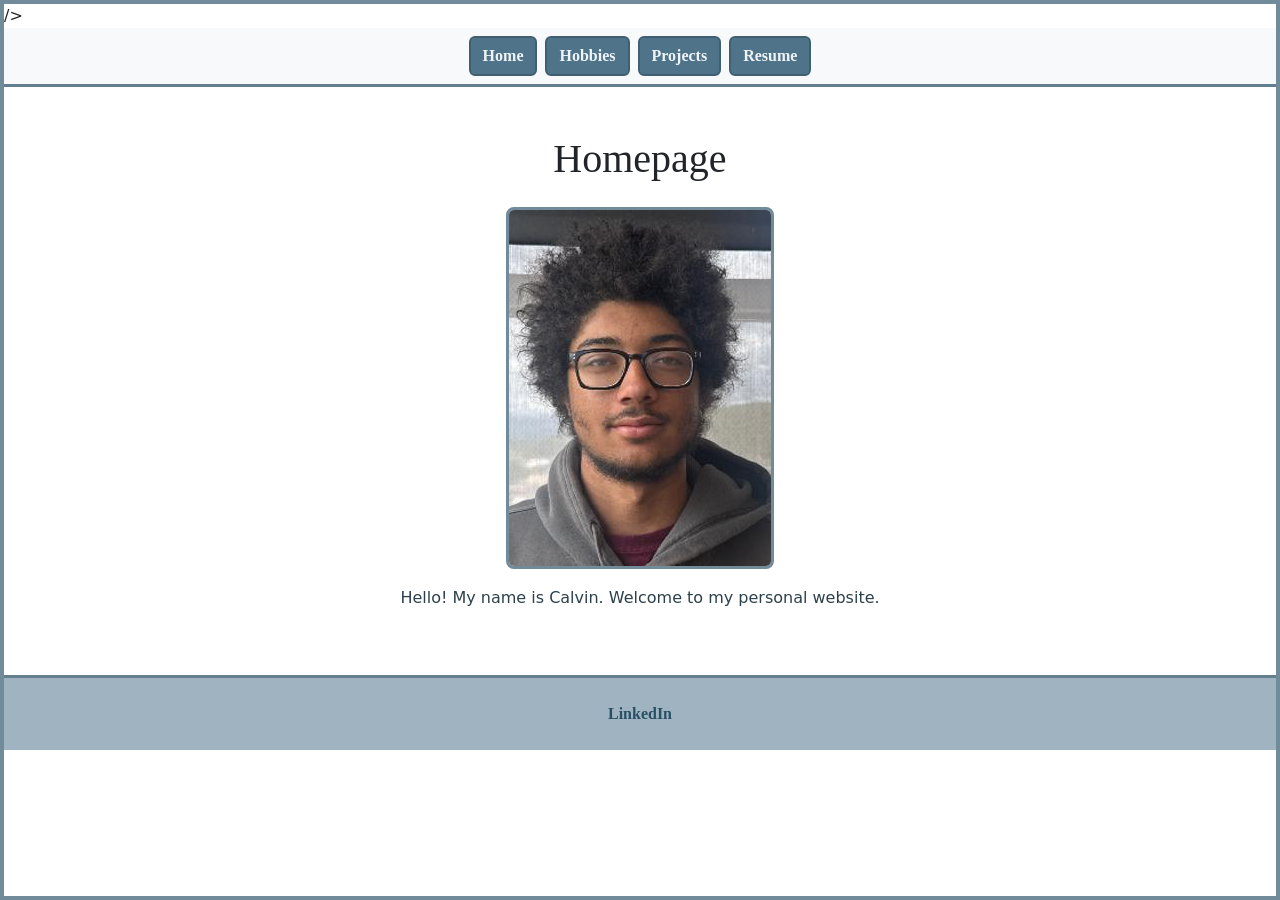
<file: index.html>
<!DOCTYPE html>
<html lang="en">
<head>
    <meta charset="UTF-8">
    <meta name="viewport" content="width=device-width, initial-scale=1.0">
    <title>Homepage</title>
    <link rel="stylesheet" href="../resources/css/styles.css">
    <link
    href="https://cdn.jsdelivr.net/npm/bootstrap@5.3.8/dist/css/bootstrap.min.css"
    rel="stylesheet">
    />
</head>

<body>

<header>
    <nav class="navbar bg-light">
        <div class="container-fluid d-flex justify-content-center flex-wrap gap-2">

            <a href="./index.html" class="btn btn-primary">
                Home
            </a>

            <a href="./hobbies.html" class="btn btn-primary">
                Hobbies
            </a>

            <a href="./projects.html" class="btn btn-primary">
                Projects
            </a>

            <a href="./resume.html" class="btn btn-primary">
                Resume
            </a>

        </div>
    </nav>
</header>

<main class="container my-5">

    <h1 class="text-center mb-4">Homepage</h1>

    <div class="row justify-content-center">
        <div class="col-12 col-md-8 col-lg-6 text-center">

            <img src="./resources/img/profile.jpg"
                 class="img-fluid"
                 alt="Photo of me">

            <p class="mt-3">
                Hello! My name is Calvin. Welcome to my personal website.
            </p>

        </div>
    </div>

</main>

<footer class="text-center py-4">
    <div class="container">
        <a href="https://www.linkedin.com/">
            LinkedIn
        </a>
    </div>
</footer>

</body>
</html>
</file>
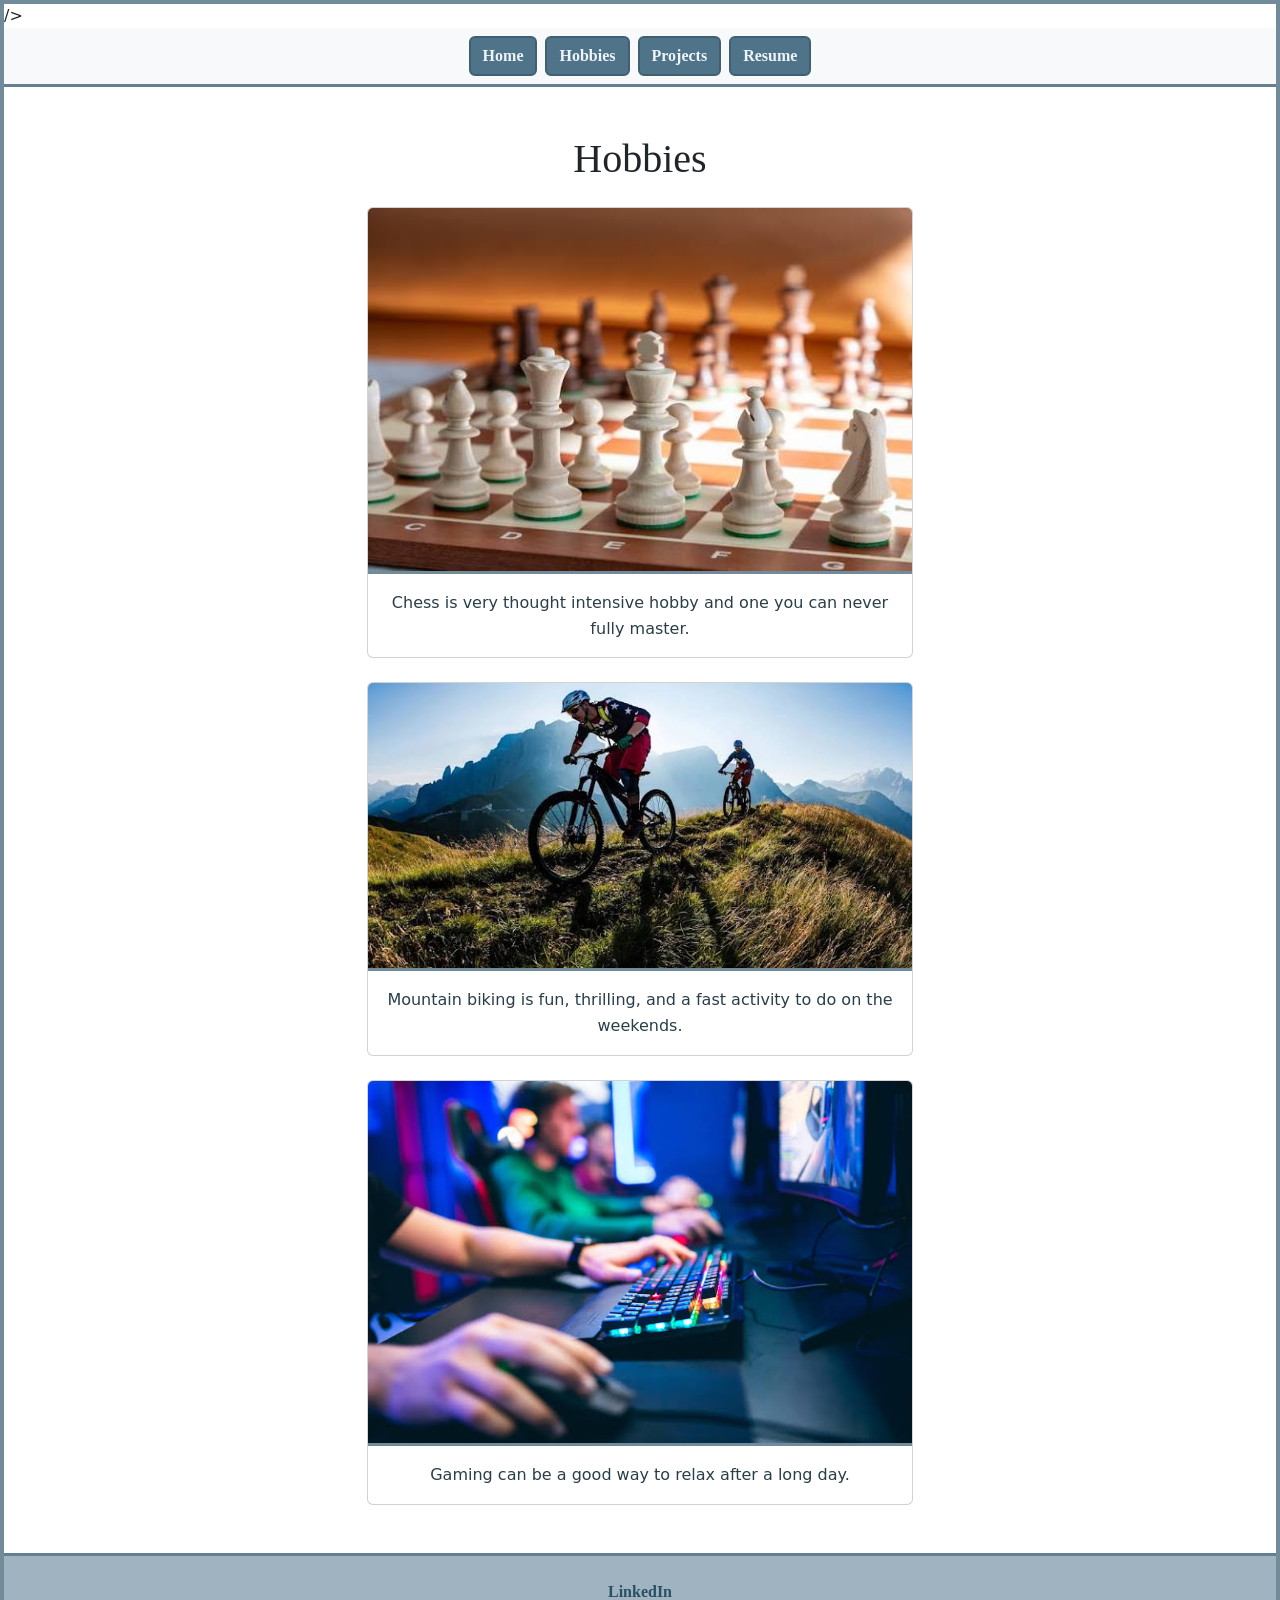
<file: hobbies.html>
<!DOCTYPE html>
<html lang="en">
<head>
    <meta charset="UTF-8">
    <meta name="viewport" content="width=device-width, initial-scale=1.0">
    <title>Hobbies</title>
    <link rel="stylesheet" href="../resources/css/styles.css">
    <link
    href="https://cdn.jsdelivr.net/npm/bootstrap@5.3.8/dist/css/bootstrap.min.css"
    rel="stylesheet">
    />
</head>

<body>

<header>
    <nav class="navbar bg-light">
        <div class="container-fluid d-flex justify-content-center flex-wrap gap-2">

            <a href="./index.html" class="btn btn-primary">
                Home
            </a>

            <a href="./hobbies.html" class="btn btn-primary">
                Hobbies
            </a>

            <a href="./projects.html" class="btn btn-primary">
                Projects
            </a>

            <a href="./resume.html" class="btn btn-primary">
                Resume
            </a>

        </div>
    </nav>
</header>

<main class="container my-5">

    <h1 class="text-center mb-4">Hobbies</h1>

    <div class="row justify-content-center">
        <div class="col-12 col-md-8 col-lg-6 text-center">
            

                <!-- Hobby 1 -->
                <div class="mx-auto" style="width: auto;">
                    <div class="card h-100 mb-4">
                        <img src="./resources/img/hobby1.jpg"
                            class="card-img-top img-fluid"
                            alt="Hobby 1">

                        <div class="card-body">

                            <p class="card-text">
                                Chess is very thought intensive hobby and one you can never fully master.
                            </p>
                        </div>
                    </div>
                </div>


                <!-- Hobby 2 -->
                <div class="mx-auto" style="width: auto;">
                    <div class="card h-100 mb-4">
                        <img src="./resources/img/hobby2.jpg"
                            class="card-img-top img-fluid"
                            alt="Hobby 2">

                        <div class="card-body">

                            <p class="card-text">
                                Mountain biking is fun, thrilling, and a fast activity to do on the weekends. 
                            </p>
                        </div>
                    </div>
                </div>


                <!-- Hobby 3 -->
                <div class="mx-auto" style="width: auto;">
                    <div class="card h-100">
                        <img src="./resources/img/hobby3.jpg"
                            class="card-img-top img-fluid"
                            alt="Hobby 3">

                        <div class="card-body">

                            <p class="card-text">
                                Gaming can be a good way to relax after a long day.
                            </p>
                        </div>
                    </div>
                </div>

            </div>
        </div>
    </div>

</main>

<footer class="text-center py-4">
    <div class="container">
        <a href="https://www.linkedin.com/">
            LinkedIn
        </a>
    </div>
</footer>

</body>
</html>
</file>
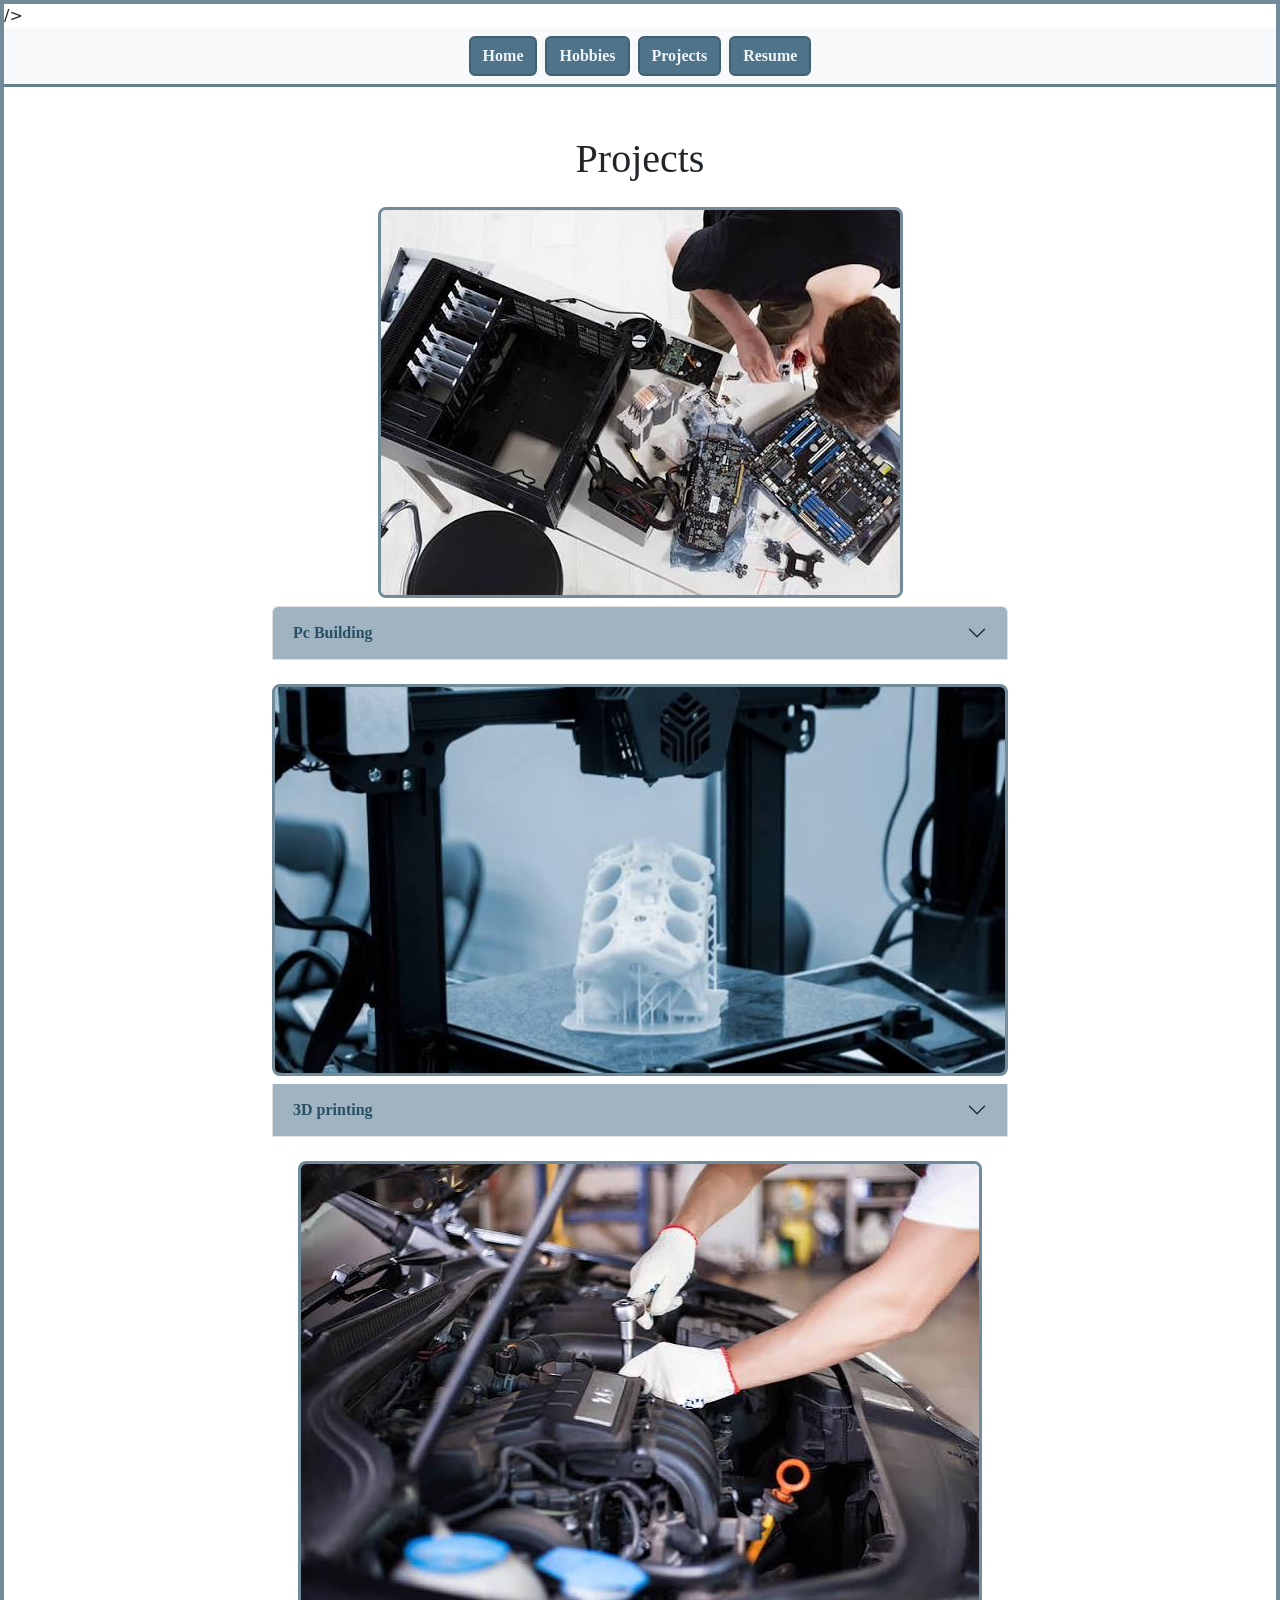
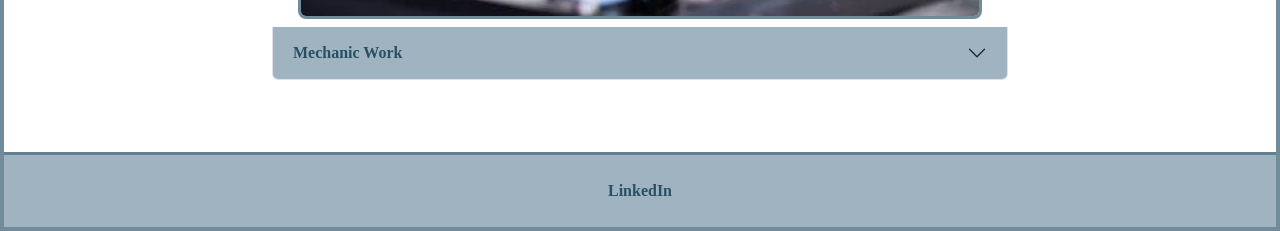
<file: projects.html>
<!DOCTYPE html>
<html lang="en">
<head>
    <meta charset="UTF-8">
    <meta name="viewport" content="width=device-width, initial-scale=1.0">
    <title>Projects</title>
    <link rel="stylesheet" href="../resources/css/styles.css">
    <link
    href="https://cdn.jsdelivr.net/npm/bootstrap@5.3.8/dist/css/bootstrap.min.css"
    rel="stylesheet">
    />
</head>

<body>

    <header>
        <nav class="navbar bg-light">
            <div class="container-fluid d-flex justify-content-center flex-wrap gap-2">

                <a href="./index.html" class="btn btn-primary">
                    Home
                </a>

                <a href="./hobbies.html" class="btn btn-primary">
                    Hobbies
                </a>

                <a href="./projects.html" class="btn btn-primary">
                    Projects
                </a>

                <a href="./resume.html" class="btn btn-primary">
                    Resume
                </a>

            </div>
        </nav>
    </header>

    <!-- Main Content -->
<main class="container my-5">

    <h1 class="text-center mb-4">Projects</h1>

    <div class="row justify-content-center">
        <div class="col-12 col-md-10 col-lg-8">

            <div class="accordion" id="projectsAccordion">

                <!-- Project 1 -->
                <img src="./resources/img/project1.jpg"
                     class="img-fluid d-block mx-auto mb-2"
                     alt="Project 1">

                <div class="accordion-item mb-4">

                    <h2 class="accordion-header" id="headingOne">
                        <button class="accordion-button collapsed"
                                type="button"
                                data-bs-toggle="collapse"
                                data-bs-target="#collapseOne"
                                aria-expanded="false"
                                aria-controls="collapseOne">

                            Pc Building

                        </button>
                    </h2>

                    <div id="collapseOne"
                         class="accordion-collapse collapse"
                         aria-labelledby="headingOne"
                         data-bs-parent="#projectsAccordion">

                        <div class="accordion-body">
                            <p>
                                This project takes a lot of time and detail to get everything perfect and accounted for to finish the build and have it function well.
                            </p>

                            <a href="https://pcpartpicker.com/">
                                Additional Resource
                            </a>
                        </div>

                    </div>
                </div>


                <!-- Project 2 -->
                <img src="./resources/img/project2.jpg"
                     class="img-fluid d-block mx-auto mb-2"
                     alt="Project 2">

                <div class="accordion-item mb-4">

                    <h2 class="accordion-header" id="headingTwo">
                        <button class="accordion-button collapsed"
                                type="button"
                                data-bs-toggle="collapse"
                                data-bs-target="#collapseTwo"
                                aria-expanded="false"
                                aria-controls="collapseTwo">

                            3D printing

                        </button>
                    </h2>

                    <div id="collapseTwo"
                         class="accordion-collapse collapse"
                         aria-labelledby="headingTwo"
                         data-bs-parent="#projectsAccordion">

                        <div class="accordion-body">
                            <p>
                                3D printing can take hours of designing and testing but the end result is always worth it.
                            </p>

                            <a href="https://www.thingiverse.com/">
                                Additional Resource
                            </a>
                        </div>

                    </div>
                </div>


                <!-- Project 3 -->
                <img src="./resources/img/project3.jpg"
                     class="img-fluid d-block mx-auto mb-2"
                     alt="Project 3">

                <div class="accordion-item mb-4">

                    <h2 class="accordion-header" id="headingThree">
                        <button class="accordion-button collapsed"
                                type="button"
                                data-bs-toggle="collapse"
                                data-bs-target="#collapseThree"
                                aria-expanded="false"
                                aria-controls="collapseThree">

                            Mechanic Work

                        </button>
                    </h2>

                    <div id="collapseThree"
                         class="accordion-collapse collapse"
                         aria-labelledby="headingThree"
                         data-bs-parent="#projectsAccordion">

                        <div class="accordion-body">
                            <p>
                                Fixing up a vehicle is a lot of work but can be accomplished with a calm head and a plan.
                            </p>

                            <a href="https://www.oreillyauto.com/?srsltid=AU7gw4UXnGyc3wCINex7Xe6O0UfpY2taQDqhdkMpt4QflRyoKARuETui">
                                Additional Resource
                            </a>
                        </div>

                    </div>
                </div>

            </div>

        </div>
    </div>

</main>

<footer class="text-center py-4">
    <div class="container">
        <a href="https://www.linkedin.com/">
            LinkedIn
        </a>
    </div>
</footer>

<script
    src="https://cdn.jsdelivr.net/npm/bootstrap@5.3.8/dist/js/bootstrap.bundle.min.js">
</script>

</body>
</html>
</file>
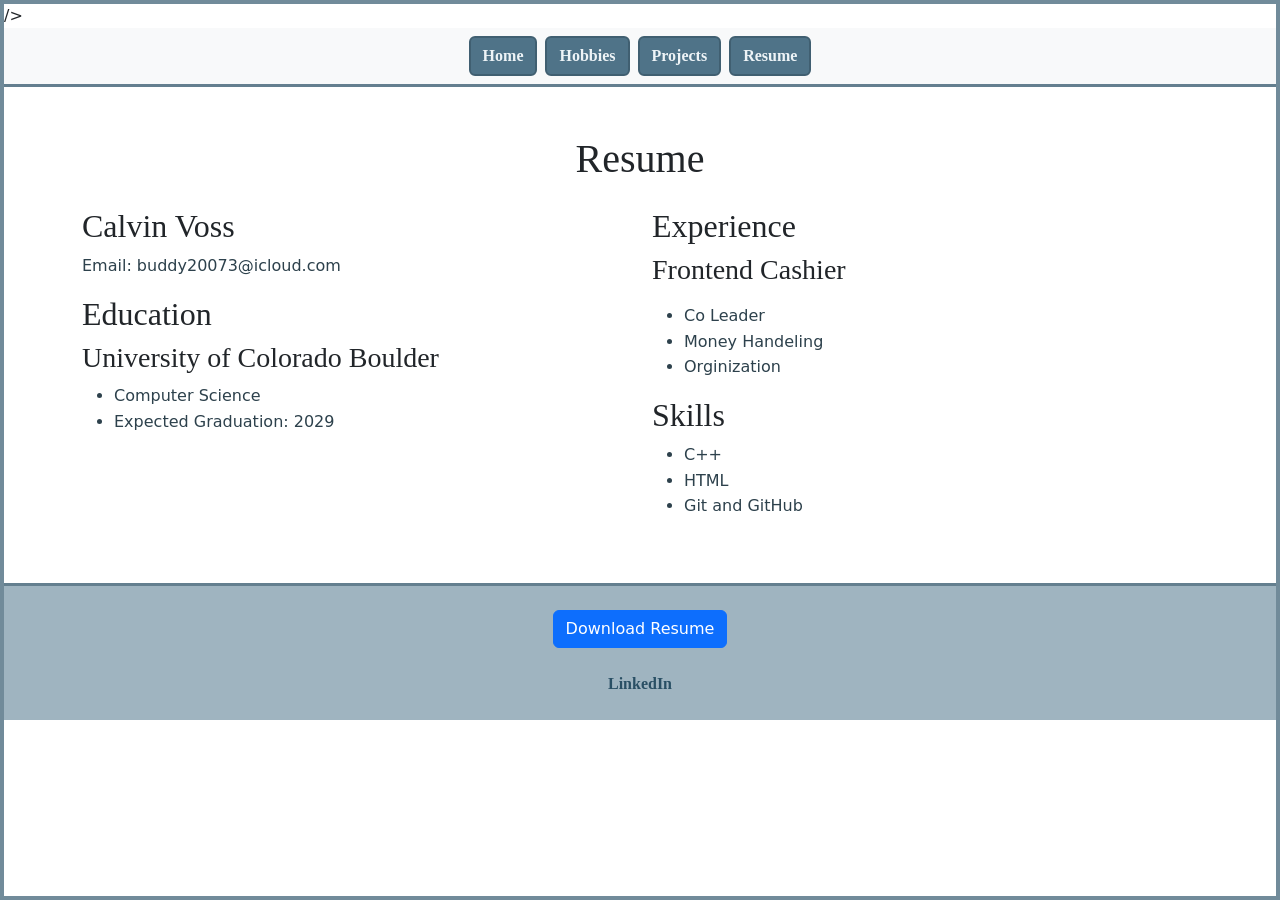
<file: resume.html>
<!DOCTYPE html>
<html lang="en">
<head>
    <meta charset="UTF-8">
    <meta name="viewport" content="width=device-width, initial-scale=1.0">
    <title>Resume</title>
    <link rel="stylesheet" href="../resources/css/styles.css">
    <link
    href="https://cdn.jsdelivr.net/npm/bootstrap@5.3.8/dist/css/bootstrap.min.css"
    rel="stylesheet">
    />
</head>

<body>

<header>
    <nav class="navbar bg-light">
        <div class="container-fluid d-flex justify-content-center flex-wrap gap-2">

            <a href="./home.html" class="btn btn-primary">
                Home
            </a>

            <a href="./hobbies.html" class="btn btn-primary">
                Hobbies
            </a>

            <a href="./projects.html" class="btn btn-primary">
                Projects
            </a>

            <a href="./resume.html" class="btn btn-primary">
                Resume
            </a>

        </div>
    </nav>
</header>

<main class="container my-5">

    <h1 class="text-center mb-4">Resume</h1>

    <div class="row g-4">

        <!-- Left side -->
        <div class="col-12 col-md-6">

            <section>
                <h2>Calvin Voss</h2>
                <p>Email: buddy20073@icloud.com</p>
            </section>

            <section>
                <h2>Education</h2>

                <h3>University of Colorado Boulder</h3>

                <ul>
                <li>Computer Science</li>
                <li>Expected Graduation: 2029</li>
                </ul>
            </section>


        </div>


        <!-- Right side -->
        <div class="col-12 col-md-6">

            <section>
                <h2>Experience</h2>

                <h3>Frontend Cashier</h3>
                <p></p>

                <ul>
                    <li>Co Leader</li>
                    <li>Money Handeling</li>
                    <li>Orginization</li>
                </ul>
            </section>

            <section>
                <h2>Skills</h2>

                <ul>
                    <li>C++</li>
                    <li>HTML</li>
                    <li>Git and GitHub</li>
                </ul>
            </section>


        </div>

    </div>
</main>

<footer class="text-center py-4">
    <div class="text-center mb-4">
        <a href="./resources/img/Resume.pdf"
        class="btn btn-primary"
        download>
        Download Resume
        </a>
    </div>
    <div class="container">
        <a href="https://www.linkedin.com/">
            LinkedIn
        </a>
    </div>
</footer>

</body>
</html>
</file>
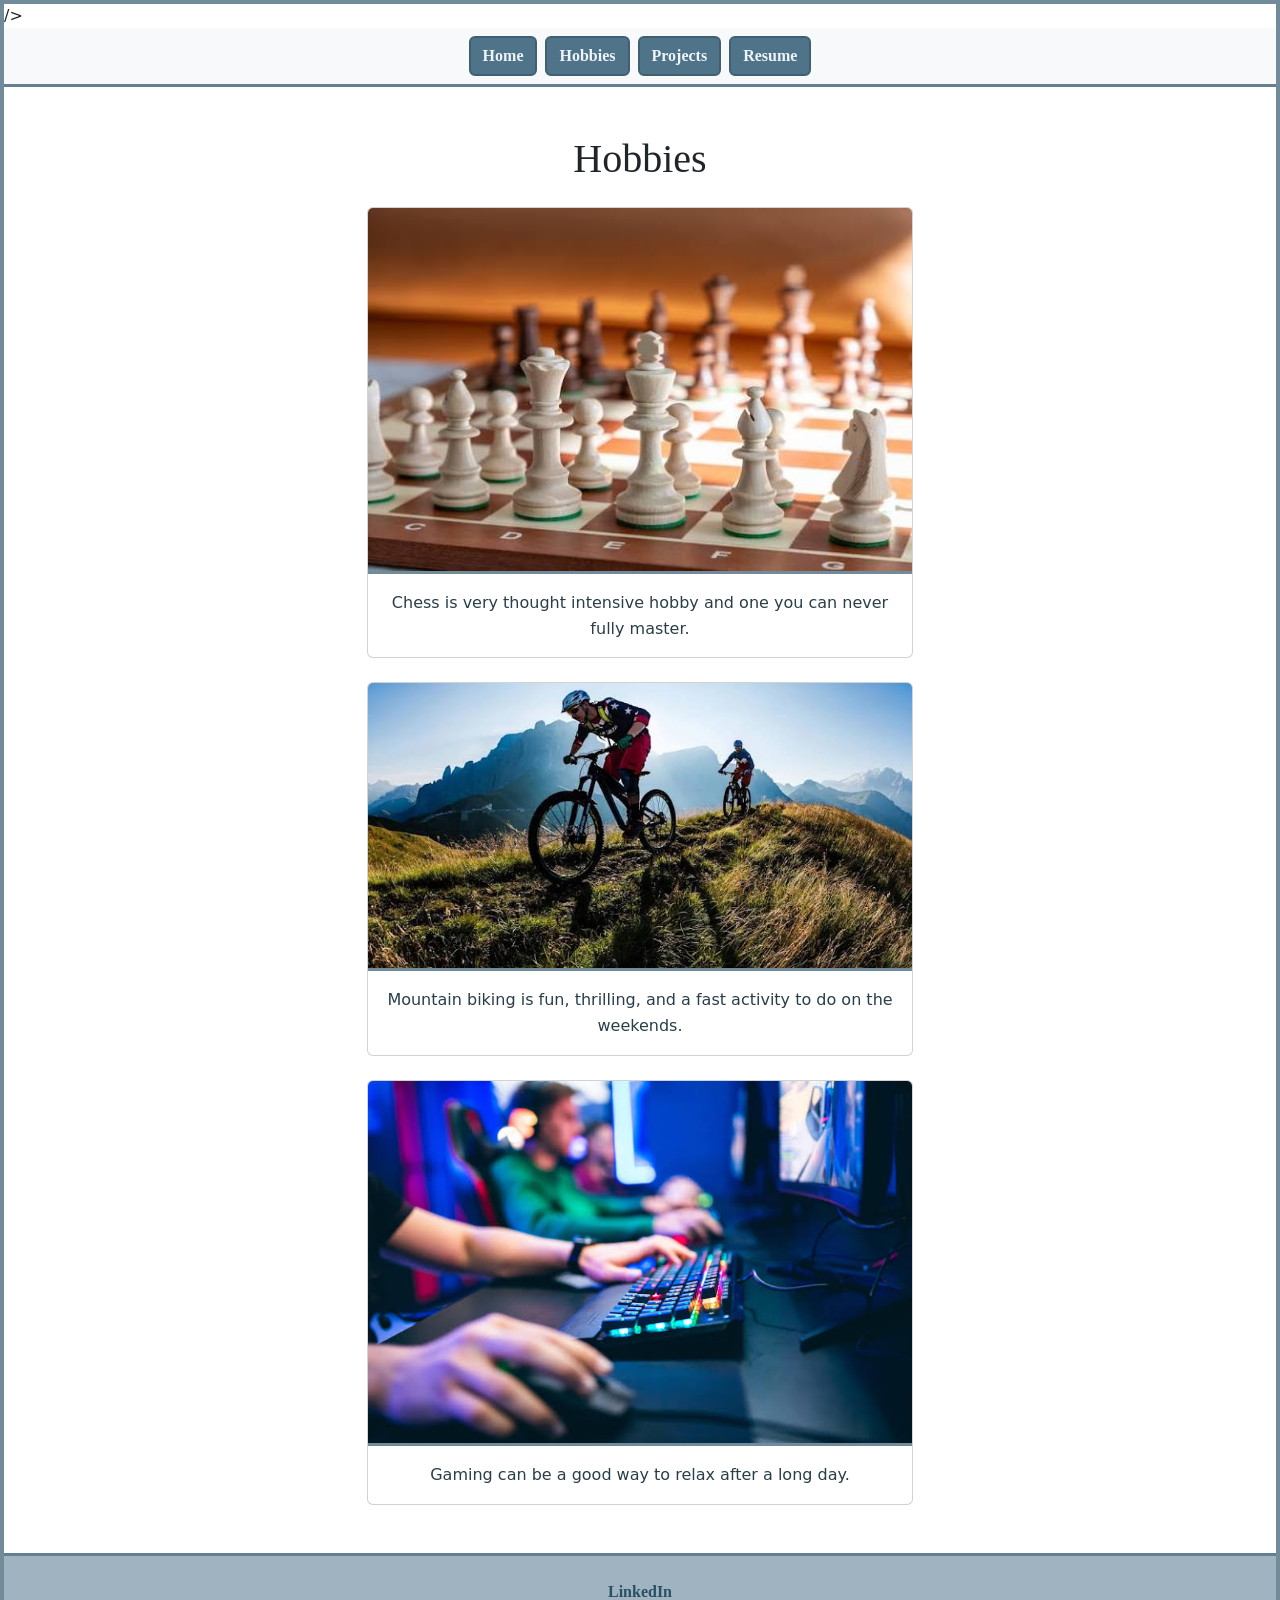
<file: views/hobbies.html>
<!DOCTYPE html>
<html lang="en">
<head>
    <meta charset="UTF-8">
    <meta name="viewport" content="width=device-width, initial-scale=1.0">
    <title>Hobbies</title>
    <link rel="stylesheet" href="../resources/css/styles.css">
    <link
    href="https://cdn.jsdelivr.net/npm/bootstrap@5.3.8/dist/css/bootstrap.min.css"
    rel="stylesheet">
    />
</head>

<body>

<header>
    <nav class="navbar bg-light">
        <div class="container-fluid d-flex justify-content-center flex-wrap gap-2">

            <a href="./home.html" class="btn btn-primary">
                Home
            </a>

            <a href="./hobbies.html" class="btn btn-primary">
                Hobbies
            </a>

            <a href="./projects.html" class="btn btn-primary">
                Projects
            </a>

            <a href="./resume.html" class="btn btn-primary">
                Resume
            </a>

        </div>
    </nav>
</header>

<main class="container my-5">

    <h1 class="text-center mb-4">Hobbies</h1>

    <div class="row justify-content-center">
        <div class="col-12 col-md-8 col-lg-6 text-center">
            

                <!-- Hobby 1 -->
                <div class="mx-auto" style="width: auto;">
                    <div class="card h-100 mb-4">
                        <img src="../resources/img/hobby1.jpg"
                            class="card-img-top img-fluid"
                            alt="Hobby 1">

                        <div class="card-body">

                            <p class="card-text">
                                Chess is very thought intensive hobby and one you can never fully master.
                            </p>
                        </div>
                    </div>
                </div>


                <!-- Hobby 2 -->
                <div class="mx-auto" style="width: auto;">
                    <div class="card h-100 mb-4">
                        <img src="../resources/img/hobby2.jpg"
                            class="card-img-top img-fluid"
                            alt="Hobby 2">

                        <div class="card-body">

                            <p class="card-text">
                                Mountain biking is fun, thrilling, and a fast activity to do on the weekends. 
                            </p>
                        </div>
                    </div>
                </div>


                <!-- Hobby 3 -->
                <div class="mx-auto" style="width: auto;">
                    <div class="card h-100">
                        <img src="../resources/img/hobby3.jpg"
                            class="card-img-top img-fluid"
                            alt="Hobby 3">

                        <div class="card-body">

                            <p class="card-text">
                                Gaming can be a good way to relax after a long day.
                            </p>
                        </div>
                    </div>
                </div>

            </div>
        </div>
    </div>

</main>

<footer class="text-center py-4">
    <div class="container">
        <a href="https://www.linkedin.com/">
            LinkedIn
        </a>
    </div>
</footer>

</body>
</html>
</file>
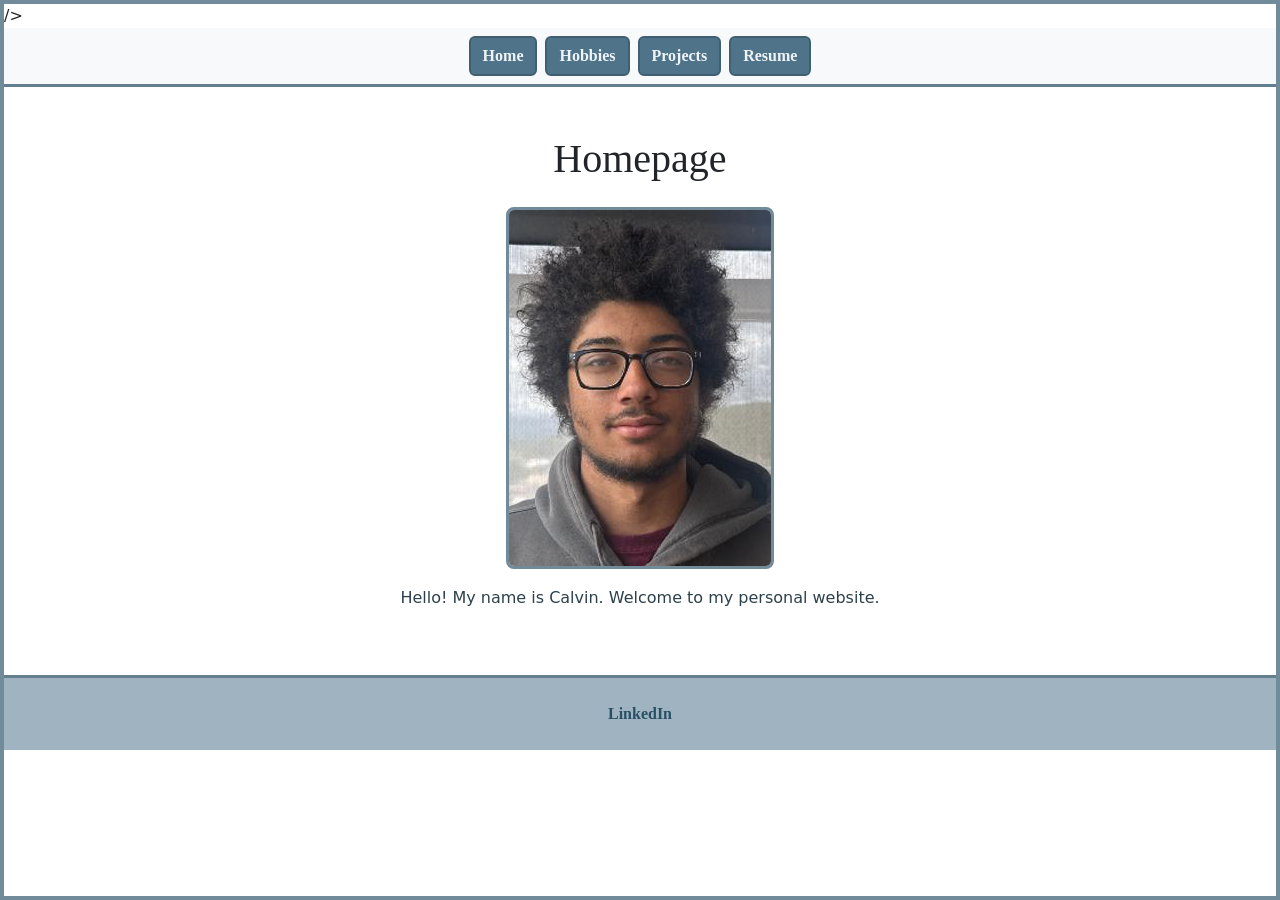
<file: views/home.html>
<!DOCTYPE html>
<html lang="en">
<head>
    <meta charset="UTF-8">
    <meta name="viewport" content="width=device-width, initial-scale=1.0">
    <title>Homepage</title>
    <link rel="stylesheet" href="../resources/css/styles.css">
    <link
    href="https://cdn.jsdelivr.net/npm/bootstrap@5.3.8/dist/css/bootstrap.min.css"
    rel="stylesheet">
    />
</head>

<body>

<header>
    <nav class="navbar bg-light">
        <div class="container-fluid d-flex justify-content-center flex-wrap gap-2">

            <a href="./home.html" class="btn btn-primary">
                Home
            </a>

            <a href="./hobbies.html" class="btn btn-primary">
                Hobbies
            </a>

            <a href="./projects.html" class="btn btn-primary">
                Projects
            </a>

            <a href="./resume.html" class="btn btn-primary">
                Resume
            </a>

        </div>
    </nav>
</header>

<main class="container my-5">

    <h1 class="text-center mb-4">Homepage</h1>

    <div class="row justify-content-center">
        <div class="col-12 col-md-8 col-lg-6 text-center">

            <img src="../resources/img/profile.jpg"
                 class="img-fluid"
                 alt="Photo of me">

            <p class="mt-3">
                Hello! My name is Calvin. Welcome to my personal website.
            </p>

        </div>
    </div>

</main>

<footer class="text-center py-4">
    <div class="container">
        <a href="https://www.linkedin.com/">
            LinkedIn
        </a>
    </div>
</footer>

</body>
</html>
</file>
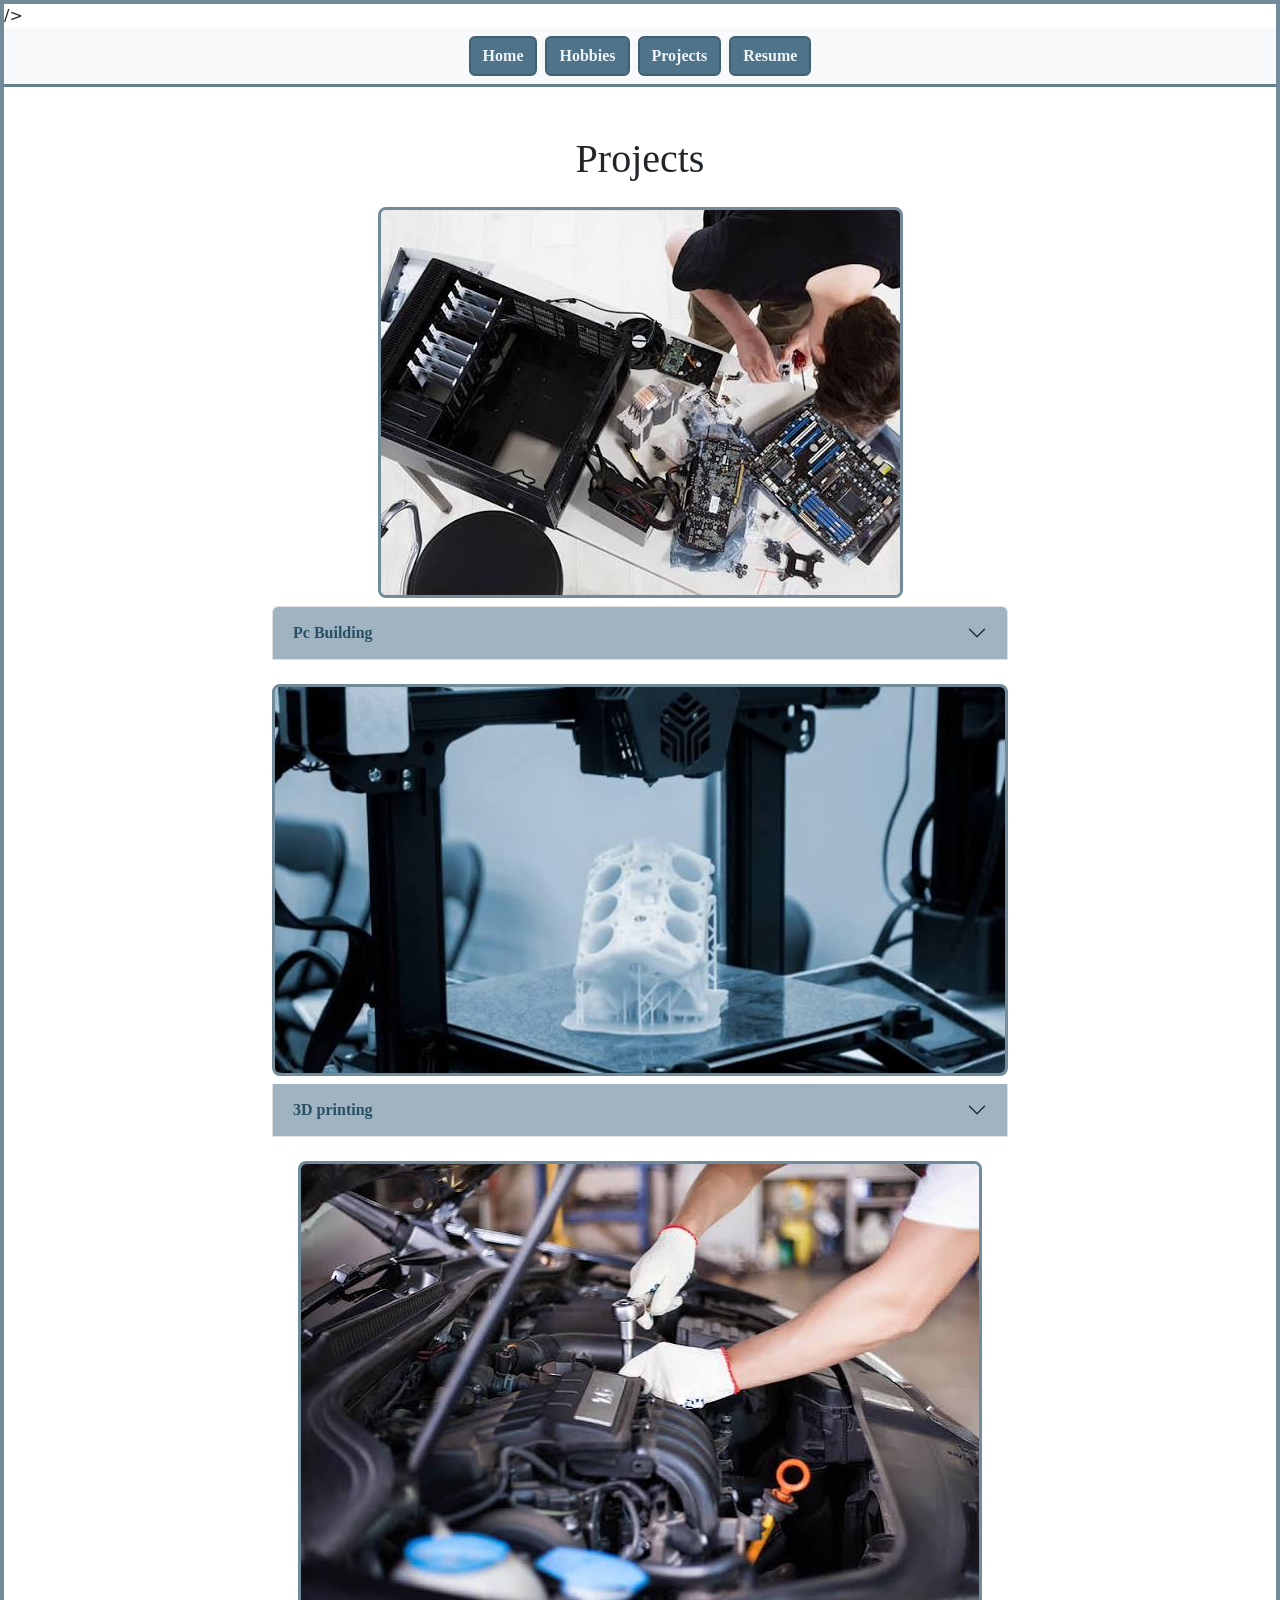
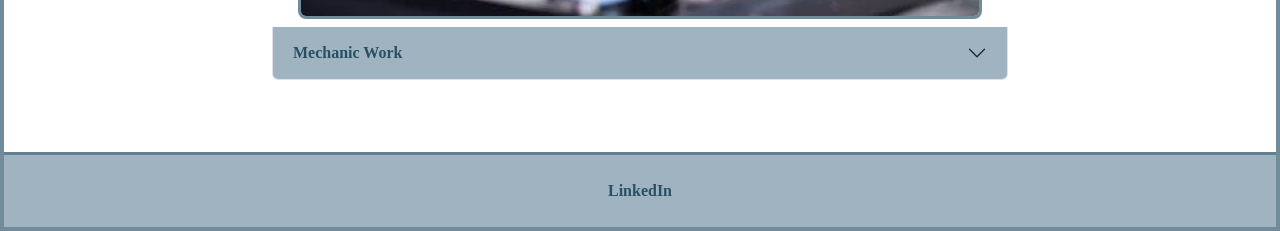
<file: views/projects.html>
<!DOCTYPE html>
<html lang="en">
<head>
    <meta charset="UTF-8">
    <meta name="viewport" content="width=device-width, initial-scale=1.0">
    <title>Projects</title>
    <link rel="stylesheet" href="../resources/css/styles.css">
    <link
    href="https://cdn.jsdelivr.net/npm/bootstrap@5.3.8/dist/css/bootstrap.min.css"
    rel="stylesheet">
    />
</head>

<body>

    <header>
        <nav class="navbar bg-light">
            <div class="container-fluid d-flex justify-content-center flex-wrap gap-2">

                <a href="./home.html" class="btn btn-primary">
                    Home
                </a>

                <a href="./hobbies.html" class="btn btn-primary">
                    Hobbies
                </a>

                <a href="./projects.html" class="btn btn-primary">
                    Projects
                </a>

                <a href="./resume.html" class="btn btn-primary">
                    Resume
                </a>

            </div>
        </nav>
    </header>

    <!-- Main Content -->
<main class="container my-5">

    <h1 class="text-center mb-4">Projects</h1>

    <div class="row justify-content-center">
        <div class="col-12 col-md-10 col-lg-8">

            <div class="accordion" id="projectsAccordion">

                <!-- Project 1 -->
                <img src="../resources/img/project1.jpg"
                     class="img-fluid d-block mx-auto mb-2"
                     alt="Project 1">

                <div class="accordion-item mb-4">

                    <h2 class="accordion-header" id="headingOne">
                        <button class="accordion-button collapsed"
                                type="button"
                                data-bs-toggle="collapse"
                                data-bs-target="#collapseOne"
                                aria-expanded="false"
                                aria-controls="collapseOne">

                            Pc Building

                        </button>
                    </h2>

                    <div id="collapseOne"
                         class="accordion-collapse collapse"
                         aria-labelledby="headingOne"
                         data-bs-parent="#projectsAccordion">

                        <div class="accordion-body">
                            <p>
                                This project takes a lot of time and detail to get everything perfect and accounted for to finish the build and have it function well.
                            </p>

                            <a href="https://pcpartpicker.com/">
                                Additional Resource
                            </a>
                        </div>

                    </div>
                </div>


                <!-- Project 2 -->
                <img src="../resources/img/project2.jpg"
                     class="img-fluid d-block mx-auto mb-2"
                     alt="Project 2">

                <div class="accordion-item mb-4">

                    <h2 class="accordion-header" id="headingTwo">
                        <button class="accordion-button collapsed"
                                type="button"
                                data-bs-toggle="collapse"
                                data-bs-target="#collapseTwo"
                                aria-expanded="false"
                                aria-controls="collapseTwo">

                            3D printing

                        </button>
                    </h2>

                    <div id="collapseTwo"
                         class="accordion-collapse collapse"
                         aria-labelledby="headingTwo"
                         data-bs-parent="#projectsAccordion">

                        <div class="accordion-body">
                            <p>
                                3D printing can take hours of designing and testing but the end result is always worth it.
                            </p>

                            <a href="https://www.thingiverse.com/">
                                Additional Resource
                            </a>
                        </div>

                    </div>
                </div>


                <!-- Project 3 -->
                <img src="../resources/img/project3.jpg"
                     class="img-fluid d-block mx-auto mb-2"
                     alt="Project 3">

                <div class="accordion-item mb-4">

                    <h2 class="accordion-header" id="headingThree">
                        <button class="accordion-button collapsed"
                                type="button"
                                data-bs-toggle="collapse"
                                data-bs-target="#collapseThree"
                                aria-expanded="false"
                                aria-controls="collapseThree">

                            Mechanic Work

                        </button>
                    </h2>

                    <div id="collapseThree"
                         class="accordion-collapse collapse"
                         aria-labelledby="headingThree"
                         data-bs-parent="#projectsAccordion">

                        <div class="accordion-body">
                            <p>
                                Fixing up a vehicle is a lot of work but can be accomplished with a calm head and a plan.
                            </p>

                            <a href="https://www.oreillyauto.com/?srsltid=AU7gw4UXnGyc3wCINex7Xe6O0UfpY2taQDqhdkMpt4QflRyoKARuETui">
                                Additional Resource
                            </a>
                        </div>

                    </div>
                </div>

            </div>

        </div>
    </div>

</main>

<footer class="text-center py-4">
    <div class="container">
        <a href="https://www.linkedin.com/">
            LinkedIn
        </a>
    </div>
</footer>

<script
    src="https://cdn.jsdelivr.net/npm/bootstrap@5.3.8/dist/js/bootstrap.bundle.min.js">
</script>

</body>
</html>
</file>
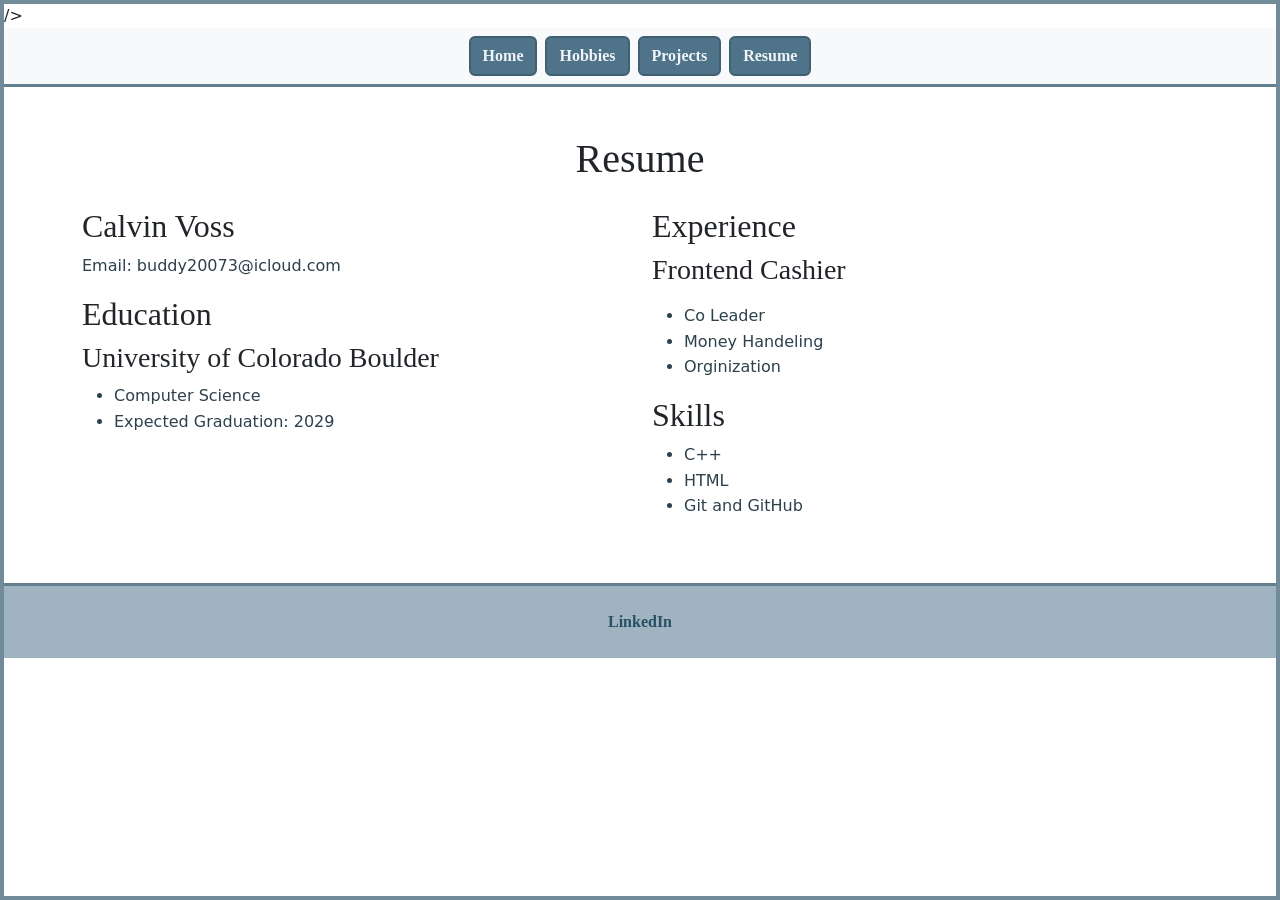
<file: views/resume.html>
<!DOCTYPE html>
<html lang="en">
<head>
    <meta charset="UTF-8">
    <meta name="viewport" content="width=device-width, initial-scale=1.0">
    <title>Resume</title>
    <link rel="stylesheet" href="../resources/css/styles.css">
    <link
    href="https://cdn.jsdelivr.net/npm/bootstrap@5.3.8/dist/css/bootstrap.min.css"
    rel="stylesheet">
    />
</head>

<body>

<header>
    <nav class="navbar bg-light">
        <div class="container-fluid d-flex justify-content-center flex-wrap gap-2">

            <a href="./home.html" class="btn btn-primary">
                Home
            </a>

            <a href="./hobbies.html" class="btn btn-primary">
                Hobbies
            </a>

            <a href="./projects.html" class="btn btn-primary">
                Projects
            </a>

            <a href="./resume.html" class="btn btn-primary">
                Resume
            </a>

        </div>
    </nav>
</header>

<main class="container my-5">

    <h1 class="text-center mb-4">Resume</h1>

    <div class="row g-4">

        <!-- Left side -->
        <div class="col-12 col-md-6">

            <section>
                <h2>Calvin Voss</h2>
                <p>Email: buddy20073@icloud.com</p>
            </section>

            <section>
                <h2>Education</h2>

                <h3>University of Colorado Boulder</h3>

                <ul>
                <li>Computer Science</li>
                <li>Expected Graduation: 2029</li>
                </ul>
            </section>


        </div>


        <!-- Right side -->
        <div class="col-12 col-md-6">

            <section>
                <h2>Experience</h2>

                <h3>Frontend Cashier</h3>
                <p></p>

                <ul>
                    <li>Co Leader</li>
                    <li>Money Handeling</li>
                    <li>Orginization</li>
                </ul>
            </section>

            <section>
                <h2>Skills</h2>

                <ul>
                    <li>C++</li>
                    <li>HTML</li>
                    <li>Git and GitHub</li>
                </ul>
            </section>


        </div>

    </div>
</main>

<footer class="text-center py-4">
    <div class="container">
        <a href="https://www.linkedin.com/">
            LinkedIn
        </a>
    </div>
</footer>

</body>
</html>
</file>
<file: resources/css/styles.css>
/* ---------- Entire Website ---------- */

body {
    margin: 30px;
    padding: 0;

    background-color: #b8cbd6;
    border: 4px solid #718b9a;

    font-family: Arial, Helvetica, sans-serif;
    color: #243640;

    min-height: 100vh;
}


/* ---------- Navigation Bar ---------- */

.navbar {
    background-color: #9fb4c0 !important;
    border-bottom: 3px solid #647f8f;
    padding: 15px;
}

.navbar .btn {
    background-color: #4f7388;
    border: 2px solid #405f71;

    color: #eef4f7;

    font-family: Georgia, "Times New Roman", serif;
    font-weight: bold;
}

.navbar .btn:hover {
    background-color: #365b70;
    border-color: #304f60;
    color: #ffffff;
}


/* ---------- Main Content ---------- */

main {
    margin-top: 40px;
    margin-bottom: 40px;
}


/* ---------- Headers ---------- */

h1 {
    text-align: center;

    font-family: Georgia, "Times New Roman", serif;
    color: #294f64;

    margin-bottom: 35px;
}

h2,
h3 {
    font-family: Georgia, "Times New Roman", serif;
    color: #365e73;
}


/* ---------- Text ---------- */

p,
li {
    color: #2d414c;
    line-height: 1.6;
}


/* ---------- Images ---------- */

img {
    max-width: 100%;
    height: auto;

    border: 3px solid #718b9a;
    border-radius: 8px;
}


/* ---------- Hobby Cards ---------- */

.card {
    background-color: #a9bec9;

    border: 2px solid #718b9a;
    border-radius: 8px;
}

.card-title {
    color: #294f64;
}

.card-text {
    color: #293e49;
}

.card-img-top {
    width: 100%;
    height: 250px;

    object-fit: cover;

    border: none;
    border-bottom: 3px solid #718b9a;
    border-radius: 6px 6px 0 0;
}


/* ---------- Project Accordion ---------- */

.accordion-item {
    background-color: #a9bec9;
    border: 2px solid #718b9a;
}

.accordion-button {
    background-color: #91aab8;
    color: #243f4f;

    font-family: Georgia, "Times New Roman", serif;
    font-weight: bold;
}

.accordion-button.collapsed {
    background-color: #9fb4c0;
    color: #294f64;
}

.accordion-button:not(.collapsed) {
    background-color: #7898aa;
    color: #173747;
}

.accordion-button:hover {
    background-color: #88a4b3;
}

.accordion-button:focus {
    box-shadow: 0 0 0 0.2rem rgba(63, 100, 120, 0.3);
}

.accordion-body {
    background-color: #adbfca;
    color: #293e49;
}


/* ---------- Links ---------- */

main a {
    color: #24536c;
    font-weight: bold;
}

main a:hover {
    color: #173b4e;
}


/* ---------- Resume ---------- */

.resume section {
    background-color: #a9bec9;

    border: 2px solid #718b9a;
    border-radius: 8px;

    padding: 20px;
    margin-bottom: 20px;
}

.resume section h2 {
    border-bottom: 2px solid #718b9a;
    padding-bottom: 8px;
}


/* ---------- Footer ---------- */

footer {
    background-color: #9fb4c0;

    border-top: 3px solid #647f8f;

    text-align: center;
    padding: 25px;
}

footer a {
    color: #294f64;

    font-family: Georgia, "Times New Roman", serif;
    font-weight: bold;

    text-decoration: none;
}

footer a:hover {
    color: #173b4e;
    text-decoration: underline;
}


/* ---------- Mobile ---------- */

@media (max-width: 767px) {

    body {
        margin: 10px;
    }

    main {
        margin-top: 25px;
        margin-bottom: 25px;
    }

    h1 {
        font-size: 32px;
    }

    h2 {
        font-size: 24px;
    }

    .card-img-top {
        height: 200px;
    }

    .navbar {
        padding: 12px;
    }

    .navbar .btn {
        margin: 3px;
    }
}
/* ---------- Smaller Screens ---------- */

@media (max-width: 750px) {

    body {
        margin: 10px;
    }

    nav a {
        margin: 5px;
    }

    main > section:has(article) {
        flex-direction: column;
    }

    article img {
        max-width: 400px;
    }
}
/* ---------- Resume Two-Column Layout ---------- */

.resume {
    display: grid;
    grid-template-columns: 1fr 1fr;
    gap: 25px;
}

.resume h1 {
    grid-column: 1 / -1;
}

.resume section {
    padding: 20px;

    background-color: #f3f8fa;

    border: 3px solid #a9bdc5;
    border-radius: 8px;
}

.resume article {
    border: none;
    padding: 0;
    text-align: left;
}

.resume section h2 {
    border-bottom: 2px solid #a9bdc5;
    padding-bottom: 8px;
}

@media (max-width: 750px) {
    .resume {
        grid-template-columns: 1fr;
    }

    .resume h1 {
        grid-column: 1;
    }
}
/* Keep all images from overflowing their containers */
img {
    max-width: 100%;
    height: auto;
}

/* Keep hobby card images consistent */
.card-img-top {
    width: 100%;
    height: 250px;
    object-fit: cover;
}

/* Give resume sections consistent spacing */
.resume section {
    margin-bottom: 20px;
}

/* Mobile adjustments */
@media (max-width: 767px) {

    body {
        margin: 10px;
    }

    main {
        margin-top: 20px;
        margin-bottom: 20px;
    }

    h1 {
        font-size: 32px;
    }

    h2 {
        font-size: 24px;
    }

    .card-img-top {
        height: 200px;
    }

    .accordion-body {
        padding: 15px;
    }
}
</file>
